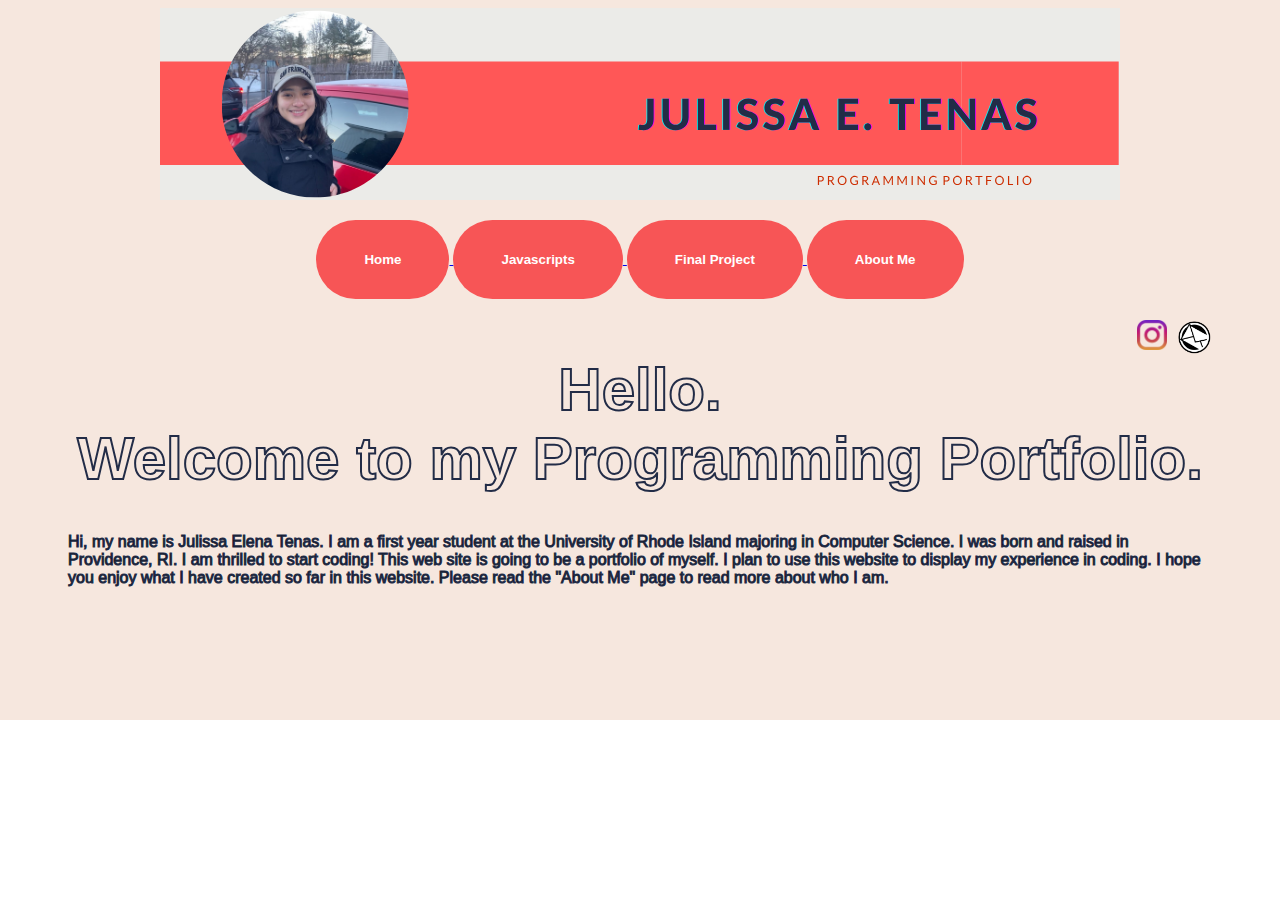
<file: index.html>
<!DOCTYPE html>
<html>
        <head>
                <link rel="stylesheet" href="style4.css">
                <meta charset="utf-8">
        <title>Julissa's Programming Portfolio</title>
                <center><img src="mybanner.svg" alt="Julissa E. Tenas Programming Portfolio"></center>
                <style>
                body {
                        background-image: url("mybackground.png");
                        background-repeat: no-repeat;
                        background-size: cover;
                        }
                        #insta {
                                float: right;
                                margin-left: 5px;
                                margin-right: 5px;
                                margin-top: 5px;
                                width: 30px;
                                height: 30px;
                        }
                        #e-mail {
                                float: right;
                                margin-left: 5px;
                                margin-right: 60px;
                                margin-top: 5px;
                                width: 35px;
                                height: 35px;
                        }
                        #main {
                                margin-left: 60px;
                                margin-right: 60px;
                        }
                </style>
                
                
        </head>
         <body>
                 <center>
                         <a href="index.html"><button class="btn btn--primary">Home</button>
                         </a>
                         <a href="javascripts.html"><button class="btn btn--secondary">Javascripts</button>
                         </a>
                         <a href="final_project.html"><button class="btn btn--accent">Final Project</button>
                         </a>
                         <a href="about.html"><button class="btn btn--accent1">About Me</button>
                         </a>
                 </center>
                         <a href="mailto:julissa_tenas@uri.edu"><img id="e-mail" src="email.png">
                         </a> 
                         <a href="https://www.instagram.com/julissaetenas/?hl=en"><img id="insta" src="instagram.png">
                         </a>
                 <div><center><h1 class="h1">Hello.<br> Welcome to my Programming Portfolio.</h1></center></div>
<div><p id="main" class="home-page"> Hi, my name is Julissa Elena Tenas. I am a first year student at the University of Rhode Island majoring in Computer Science. I was born and raised in
        Providence, RI. I am thrilled to start coding! This web site is going to be a portfolio of myself. I plan to use this website to display my experience in coding. I hope
        you enjoy what I have created so far in this website. Please read the "About Me" page to read more about who I am.</p></div>         
        </body>
        
</html>
</file>
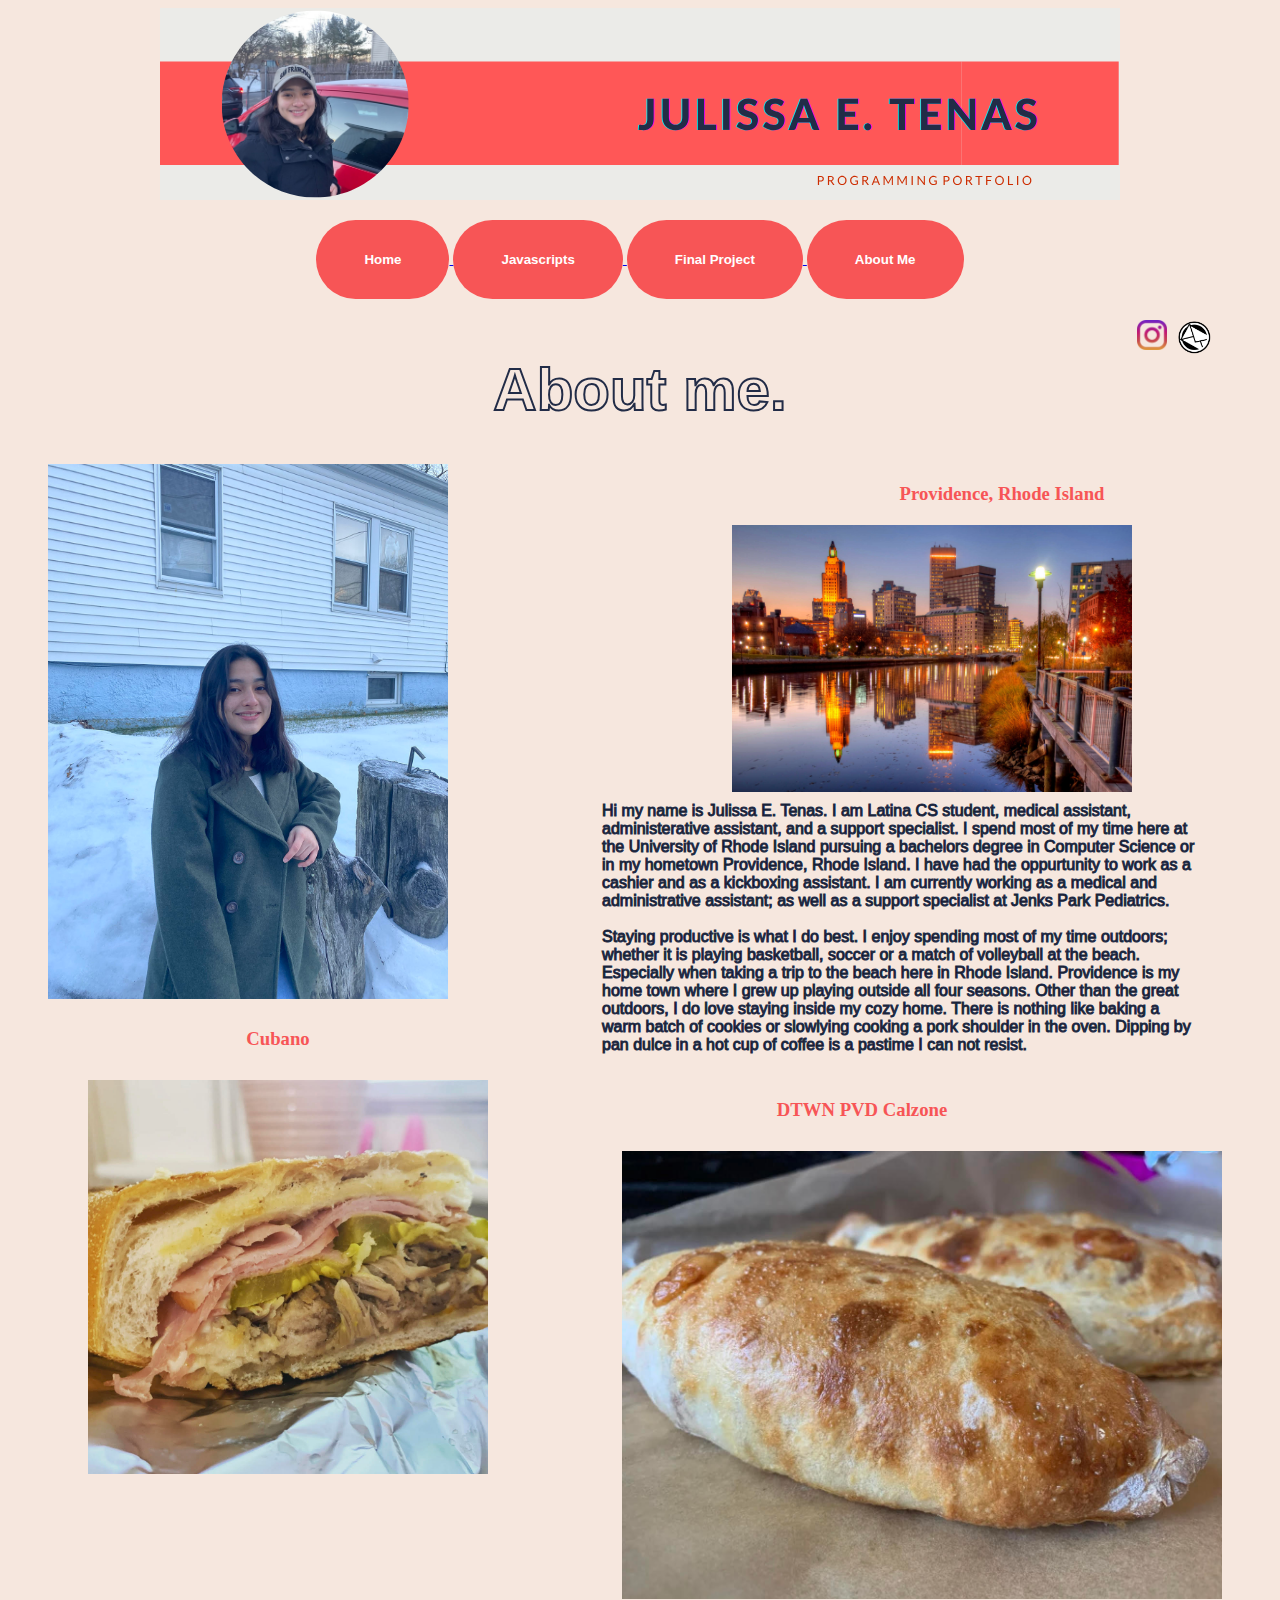
<file: about.html>
<!DOCTYPE html>
<html>
        <head>
                <link rel="stylesheet" href="style4.css">
                <meta charset="utf-8">
                <title>Julissa's Programming Portfolio</title>
                <center>
                        <img src="mybanner.svg" alt="Computer Science 106 THE JOY OF PROGRAMMING Banner">
                </center>
                <style>
                body {
                        background-image: url("mybackground.png");
                        background-repeat: no-repeat;
                        background-size: cover;
                }
                        #aboutmepara {
                                margin-top: 10px;
                                width: 600px;
                                float: right;
                                margin-left: 60px;
                                margin-right: 70px;
                        }
                        #julissa-pic {
                                width: 400px;
                                float: left;
                                margin-left: 40px;
                                margin-right: 30px;
                        }
                        #homecity {
                                width: 400px;
                                float: right;
                                margin-bottom: 0px;
                                text-align: center;
                                margin-left: 60px;
                                margin-right: 70px;
                        }
                        .city {
                              align-items: center;
                        }
                        #cubanosammy {
                                width: 400px;
                                float: left;
                                margin-bottom: 35px;
                                margin-top: 10px;
                                margin-left: 40px;
                                margin-right: 30px;
                        }
                        #pvdcalzone {
                                width: 600px;
                                float: right;
                                margin-top: 10px;
                                margin-bottom:35px;
                                margin-left: 40px;
                                margin-right: 25px;
                        }
                         #insta {
                                float: right;
                                margin-left: 5px;
                                margin-right: 5px;
                                margin-top: 5px;
                                width: 30px;
                                height: 30px;
                        }
                        #e-mail {
                                float: right;
                                margin-left: 5px;
                                margin-right: 60px;
                                margin-top: 5px;
                                width: 35px;
                                height: 35px;
                        }
                        #cubanotext {
                                margin-left: 30px;
                                margin-bottom: 10px:
                        }
                        #calzone {
                                margin-left: 800px;
                                margin-bottom: 10px;
                                margin-right: 400px;
                        }
                        #pvd {
                                margin-right: 30px;
                        }
                </style>
        
        </head>
        <body>
                <center>
                        <a href="index.html"><button class="btn btn--primary">Home</button>
                        </a>
                        <a href="javascripts.html"><button class="btn btn--secondary">Javascripts</button>
                        </a>
                        <a href="final_project.html"><button class="btn btn--accent">Final Project</button>
                        </a>
                         <a href="about.html"><button class="btn btn--accent1">About Me</button>
                        </a>
                </center>
                         <a href="mailto:julissa_tenas@uri.edu"><img id="e-mail" src="email.png">
                         </a> 
                         <a href="https://www.instagram.com/julissaetenas/?hl=en"><img id="insta" src="instagram.png">
                         </a>
                <div>
                        <h1 class="h1">About me.</h1>
                </div>
               <img id="julissa-pic" src="julissapic.JPG">
                <div id="homecity">
                        <h3 id="pvd" class="city">Providence, Rhode Island</h3>
                        <img id="homecity" src="homecity.jpg">
                </div>
                <div>
                       <p class="aboutme-para" id="aboutmepara">
                        Hi my name is Julissa E. Tenas. I am Latina CS student, medical assistant, administerative assistant,
                        and a support specialist. I spend most of my time here at the University of Rhode Island pursuing a bachelors degree in Computer Science or in my hometown Providence,
                        Rhode Island. I have had the oppurtunity to work as a cashier and as a kickboxing assistant. I am currently working as a medical and administrative
                        assistant; as well as a support specialist at Jenks Park Pediatrics.<br>
                        <br>Staying productive is what I do best. I enjoy spending most of my time outdoors; whether it is playing basketball, soccer or a match of volleyball at the beach.
                        Especially when taking a trip to the beach here in Rhode Island. Providence is my home town where I grew up playing outside all four seasons. Other than the great
                        outdoors, I do love staying inside my cozy home. There is nothing like baking a warm batch of cookies or slowlying cooking a pork shoulder in the oven. Dipping by pan
                        dulce in a hot cup of coffee is a pastime I can not resist.
                        </p>
                </div>
                        <div id="cubanosammy"> 
                                <h3 id="cubanotext" class="sandwhich">Cubano</h3>
                                <img id="cubanosammy" src="cubano.jpg" alt="Cubano Sandwhich">
                        </div>
                        <div id="pvdcalzone">
                                <h3 class="calzone">DTWN PVD Calzone</h3>
                        <img id="pvdcalzone" src="calzone.jpg" alt="Downtown Providence Calzone">
                        </div>
</file>
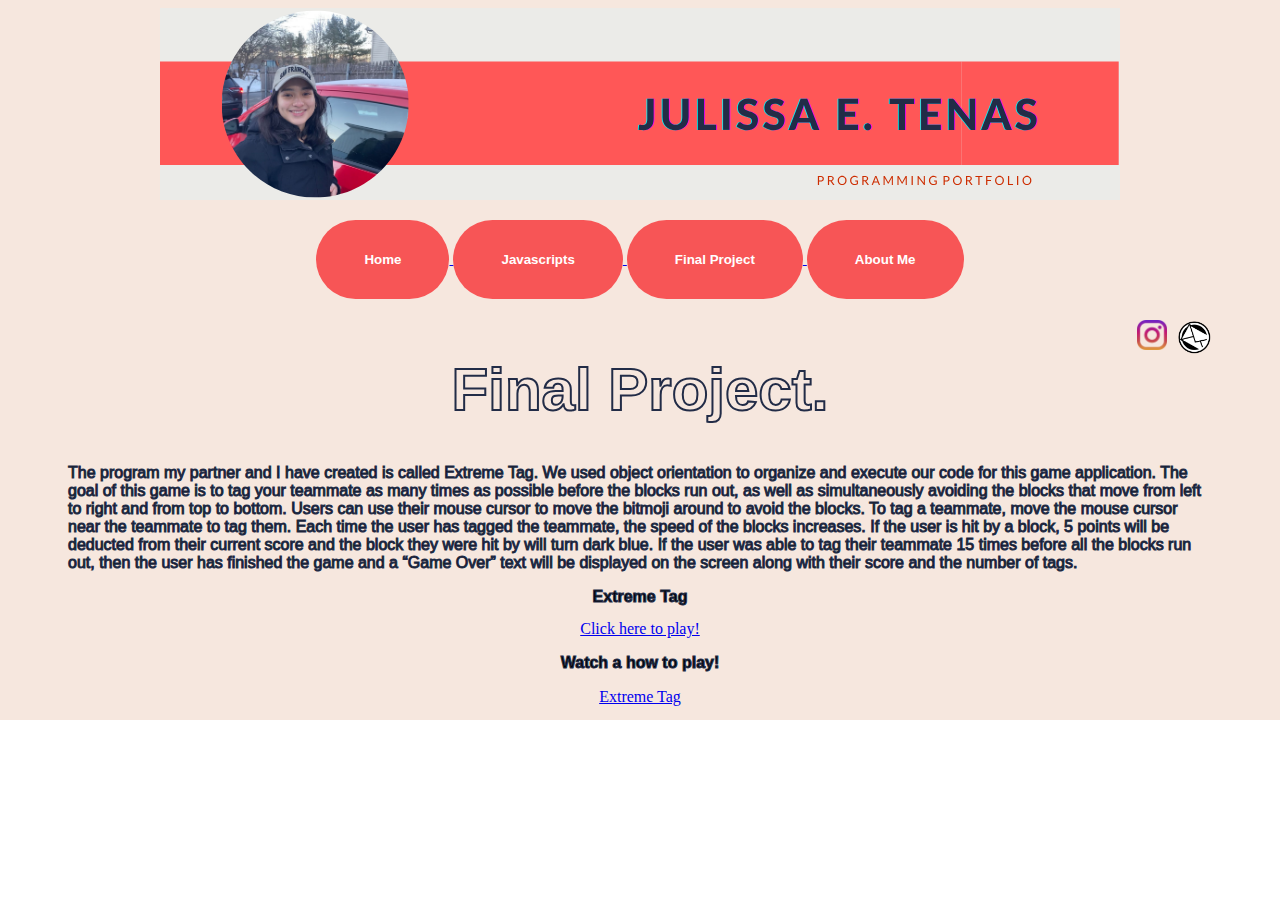
<file: final_project.html>
<!DOCTYPE html>
<html>
        <head>
                <link rel="stylesheet" href="style4.css">
                <meta charset="utf-8">
        <title>Julissa's Programming Portfolio</title>
                <center>
                        <img src="mybanner.svg" alt="Computer Science 106 THE JOY OF PROGRAMMING Banner">
                </center>
                <style>
                body {
                        background-image: url("mybackground.png");
                        background-repeat: no-repeat;
                        background-size: cover;
                }
                          #insta {
                                float: right;
                                margin-left: 5px;
                                margin-right: 5px;
                                margin-top: 5px;
                                width: 30px;
                                height: 30px;
                        }
                        #e-mail {
                                float: right;
                                margin-left: 5px;
                                margin-right: 60px;
                                margin-top: 5px;
                                width: 35px;
                                height: 35px;
                        }
                        #mainFP {
                                margin-left: 60px;
                                margin-right: 60px;
                        }
                        #extremeTag
                        {
                                color: rgb(0,0,0);    
                        }
                        </style>
                </head>
        <body>
                <center>
                        <a href="index.html"><button class="btn btn--primary">Home</button>
                        </a>
                        <a href="javascripts.html"><button class="btn btn--secondary">Javascripts</button>
                        </a>
                        <a href="final_project.html"><button class="btn btn--accent">Final Project</button>
                        </a>
                         <a href="about.html"><button class="btn btn--accent1">About Me</button>
                        </a>
                </center>
                         <a href="mailto:julissa_tenas@uri.edu"><img id="e-mail" src="email.png">
                         </a> 
                         <a href="https://www.instagram.com/julissaetenas/?hl=en"><img id="insta" src="instagram.png">
                         </a>
                <div>
                        <h1 class="h1">Final Project.</h1>
                </div>
                <div>
                        <p id="mainFP" class="final-description-para">
                                The program my partner and I have created is called Extreme Tag. We used object orientation to organize and execute our code for this game application. The goal of this game is to tag your teammate as many times as possible before the blocks run out, as well as simultaneously avoiding the blocks that move from left to right and from top to bottom. Users can use their mouse cursor to move the bitmoji around to avoid the blocks. To tag a teammate, move the mouse cursor near the teammate to tag them. Each time the user has tagged the teammate, the speed of the blocks increases. If the user is hit by a block, 5 points will be deducted from their current score and the block they were hit by will turn dark blue. If the user was able to tag their teammate 15 times before all the blocks run out, then the user has finished the game and a “Game Over” text will be displayed on the screen along with their score and the number of tags.
                        </p>
                        <div> <center>
                                <h2 class= "final-description-para">Extreme Tag</h2><a href="https://www.khanacademy.org/computer-programming/tenas_final/4769819818770432">Click here to play!</a>
                                </center></div>
                </div>
                <div><center><h3 class ="final-description-para">Watch a how to play!</h3><a href="https://drive.google.com/file/d/1ouzy6KxL45nR0JTENuOmCSRZFezxyDbn/view?usp=sharing">Extreme Tag</a></center></div>
        </body>
                        </html>
</file>
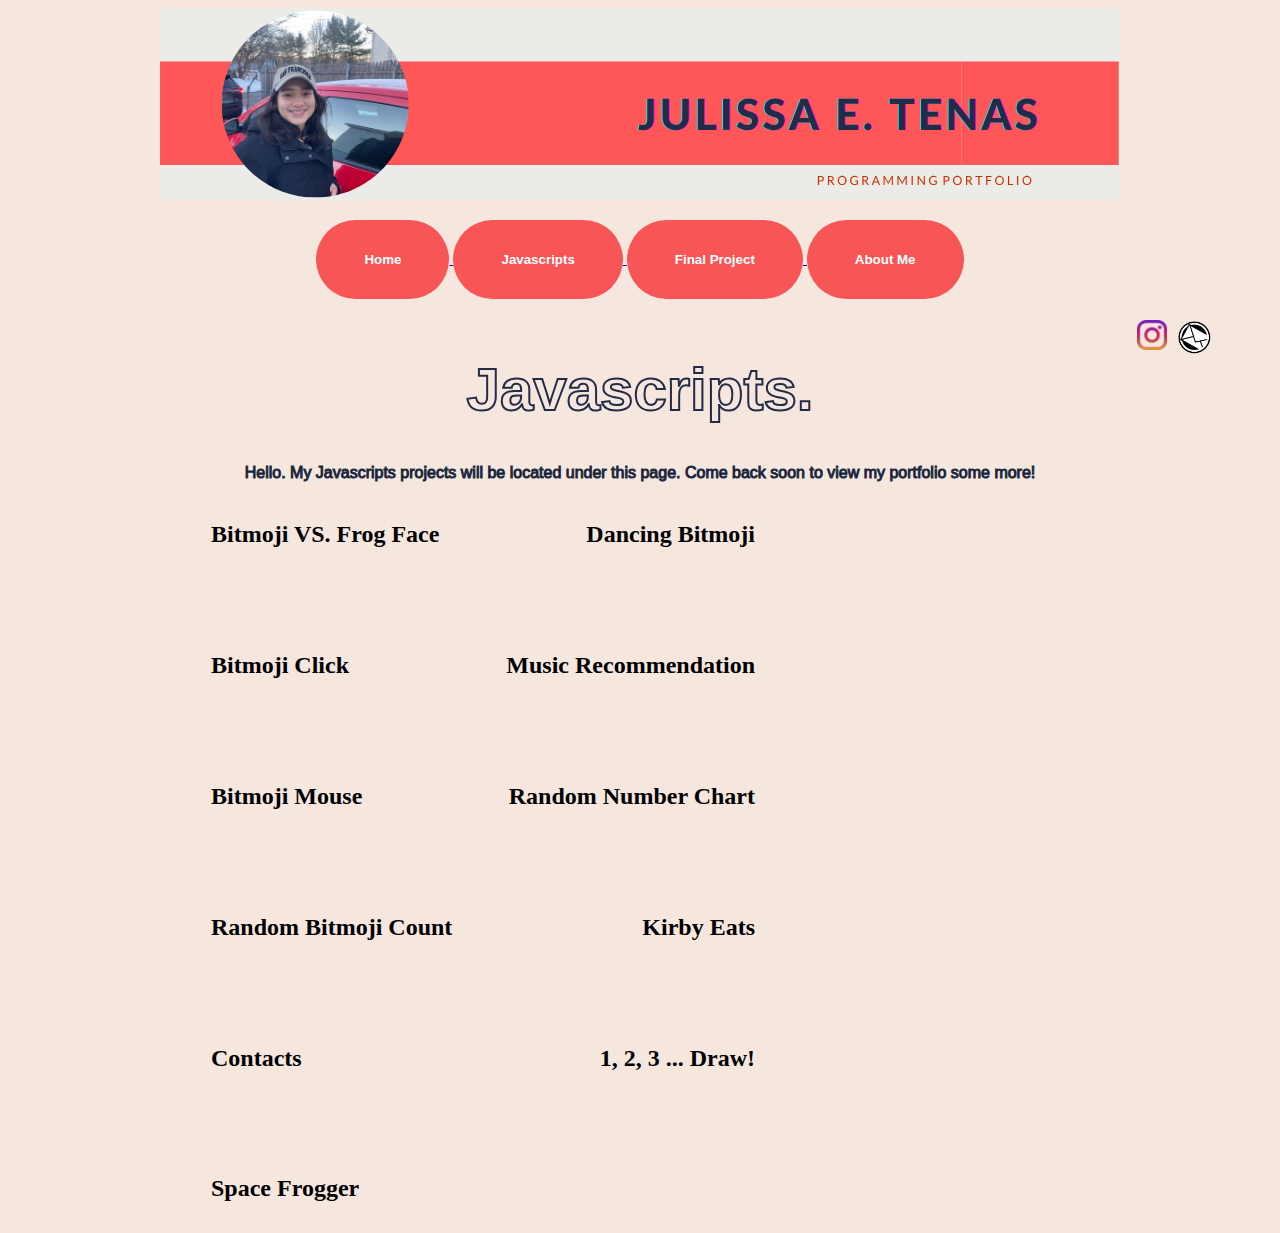
<file: javascripts.html>
<!DOCTYPE html>
<html>
        <head>
                <link rel="stylesheet" href="style4.css">
                <meta charset="utf-8">
        <title>Julissa's Programming Portfolio</title>
                <center>
                        <img src="mybanner.svg" alt="Julissa E. Tenas Programming Portfolio">
                </center>
                <style>
                body {
                        background-image: url("mybackground.png");
                        background-repeat: no-repeat;
                        background-size: cover;
                }
                          #insta
                        {
                                float: right;
                                margin-left: 5px;
                                margin-right: 5px;
                                margin-top: 5px;
                                width: 30px;
                                height: 30px;
                        }
                        #e-mail
                        {
                                float: right;
                                margin-left: 5px;
                                margin-right: 60px;
                                margin-top: 5px;
                                width: 35px;
                                height: 35px;
                        }
                        .bitmojiraceanimation
                        {
                                margin-right:50px;
                                float: left;
                                margin-left:200px;
                        }
                        #bitmojirace
                        {
                                color: rgb(0,0,0);
                        }
                        #bitmojidance
                        {
                                color: rgb(0,0,0);
                        }
                        .bitmojidancing 
                        {
                                float: right;
                                margin-right:200px;
                        }
                        #bitmojiClick
                        {
                                color: rgb(0,0,0);
                        }
                        .bitmojiClicking 
                        {
                                float: left;
                                margin-left:200px;
                                margin-right:50px;
                                margin-top: 60px;
                        }
                        #musicRec 
                        {
                                color: rgb(0,0,0);
                        }
                        .musicRecommendation 
                        {
                                float: right;
                                margin-right: 200px;
                                margin-top: 60px;
                        }
                        .bitmojiFollow
                        {
                                margin-right:50px;
                                float: left;
                                margin-top: 60px;
                                margin-left:200px;
                        }
                        #bitFollow
                        {
                                color: rgb(0,0,0);    
                        }
                         .randomNumberChart
                        {
                                float: right;
                                margin-right: 200px;
                                margin-top: 60px;
                        }
                         #chart
                        {
                                color: rgb(0,0,0);    
                        }
                        .bitmojiLineUp
                        {
                                margin-right:50px;
                                float: left;
                                margin-top: 60px;
                                margin-left:200px;
                        }
                        #lineup
                        {
                                color: rgb(0,0,0);    
                        }
                         .bitmojiTag
                        {
                                float: right;
                                margin-right: 200px;
                                margin-top: 60px;
                        }
                        #tag
                        {
                                color: rgb(0,0,0);    
                        }
                        .contactLists
                        {
                                margin-right:50px;
                                float: left;
                                margin-top: 60px;
                                margin-left:200px;
                        }
                        #contact
                        {
                                color: rgb(0,0,0);
                        }
                          .numberTrace
                        {
                                float: right;
                                margin-right: 200px;
                                margin-top: 60px;
                        }
                        #123Draw
                        {
                                color: rgb(0,0,0);    
                        }
                        #spaceFrogger
                        {
                                color: rgb(0,0,0);
                        }
                        .bitmojiFrogger 
                        {
                                float: left;
                                margin-left:200px;
                                margin-right:50px;
                                margin-top: 60px;
                        }
                </style>
        </head>
        <body>
                <center>
                        <a href="index.html"><button class="btn btn--primary">Home</button>
                        </a>
                        <a href="javascripts.html"><button class="btn btn--secondary">Javascripts</button>
                        </a>
                        <a href="final_project.html"><button class="btn btn--accent">Final Project</button>
                        </a>
                        <a href="about.html"><button class="btn btn--accent1">About Me</button>
                        </a> 
                </center>
                         <a href="mailto:julissa_tenas@uri.edu"><img id="e-mail" src="email.png">
                         </a> 
                         <a href="https://www.instagram.com/julissaetenas/?hl=en"><img id="insta" src="instagram.png">
                         </a>
                <div>
                        <h1 class="h1">Javascripts.</h1>
                </div>
                <div>
                        <p class="javascripts-para">
                        Hello. My Javascripts projects will be located under this page. Come back soon to view my portfolio some more!
                        </p>
                        <table>
                                <tr>
                                        <td>
                                                <div class = "bitmojiraceanimation">
                                                <h2 id = "bitmojirace">Bitmoji VS. Frog Face</h2><a href="https://www.khanacademy.org/computer-programming/tenas_racingbitmojifun/5728845811466240"></a>
                                                        <script src = "https://www.khanacademy.org/computer-programming/tenas_racingbitmojifun/5728845811466240/embed.js?editor=no&buttons=no&author=no&embed=yes">
                                                        </script>
                                                </div>
                                        </td>
                                        <td>
                                                <div class = "bitmojidancing">
                                                        <h2 id = "bitmojidance">Dancing Bitmoji</h2><a href="https://www.khanacademy.org/computer-programming/tenas_dancingbitmojifun/6342870958129152"></a>
                                                        <script src ="https://www.khanacademy.org/computer-programming/tenas_dancingbitmojifun/6342870958129152/embed.js?editor=no&buttons=no&author=no&embed=yes">
                                                        </script>
                                                </div>
                                        </td>
                                </tr>
                                <tr>
                                        <td>
                                                <div class = "bitmojiClicking">
                                                        <h2 id = "bitmojiClick">Bitmoji Click</h2><a href="https://www.khanacademy.org/computer-programming/tenas_resizebitmoji/6396675473063936"></a>
                                                        <script src = "https://www.khanacademy.org/computer-programming/tenas_resizebitmoji/6396675473063936/embed.js?editor=no&buttons=no&author=no&embed=yes">
                                                        </script>
                                                </div>
                                        </td>
                                        <td>
                                                <dix class = "musicRecommendation">
                                                        <h2 id = "musicRec">Music Recommendation</h2><a href="https://www.khanacademy.org/computer-programming/tenas_decision/4826155048812544"></a>
                                                        <script src = "https://www.khanacademy.org/computer-programming/tenas_decision/4826155048812544/embed.js?editor=no&buttons=no&author=no&embed=yes">
                                                        </script>
                                                        </div>
                                        </td>
                                </tr>
                                <tr>
                                        <td>
                                                <div class = "bitmojiFollow">
                                                        <h2 id = "bitFollow">Bitmoji Mouse</h2><a href="https://www.khanacademy.org/computer-programming/tenas_follow/5261649230479360"></a>
                                                        <script src ="https://www.khanacademy.org/computer-programming/tenas_follow/5261649230479360/embed.js?editor=no&buttons=no&author=no&embed=yes">
                                                        </script>
                                        </td>
                                        <td>
                                                <div class = "randomNumberChart">
                                                        <h2 id = "chart">Random Number Chart</h2><a href="https://www.khanacademy.org/computer-programming/tenas_formatted_integers/5220526353072128"></a>
                                                        <script src = "https://www.khanacademy.org/computer-programming/tenas_formatted_integers/5220526353072128/embed.js?editor=no&buttons=no&author=no&embed=yes">
                                                        </script>                                                       
                                        </td>
                                </tr>
                                <tr>
                                        <td>
                                                <div class ="bitmojiLineUp">
                                                        <h2 id ="lineup">Random Bitmoji Count</h2><a href="https://www.khanacademy.org/computer-programming/tenas_bitmoji_line/5008032745439232"></a>
                                                        <script src = "https://www.khanacademy.org/computer-programming/tenas_bitmoji_line/5008032745439232/embed.js?editor=no&buttons=no&author=no&embed=yes">
                                                        </script>
                                        </td>
                                        <td>
                                                <div class = "bitmojiTag">
                                                <h2 id ="tag">Kirby Eats</h2><a href="https://www.khanacademy.org/computer-programming/tenas_tag/4596452052484096"></a>
                                                        <script src = "https://www.khanacademy.org/computer-programming/tenas_tag/4596452052484096/embed.js?editor=no&buttons=no&author=no&embed=yes">
                                                        </script>
                                        </td>
                                </tr>
                                <tr>
                                        <td>
                                                <div class = "contactLists">
                                                        <h2 id = "contact">Contacts</h2> <a href="https://www.khanacademy.org/computer-programming/tenas_contacts/4599757187104768"></a>
                                                        <script src = "https://www.khanacademy.org/computer-programming/tenas_contacts/4599757187104768/embed.js?editor=no&buttons=no&author=no&embed=yes">
                                                        </script>
                                        </td>
                                        <td>
                                                <div class = "numberTrace">
                                                        <h2 id = "123Draw">1, 2, 3 ... Draw!</h2> <a href="https://www.khanacademy.org/computer-programming/educational-app/4708987458076672"></a>
                                                        <script src="https://www.khanacademy.org/computer-programming/educational-app/4708987458076672/embed.js?editor=no&buttons=no&author=no&embed=yes">
                                                        </script>
                                        </td>
                                </tr>
                                <tr>
                                        <td>
                                                <div class = "bitmojiFrogger">
                                                        <h2 id = "spaceFrogger">Space Frogger</h2><a href="https://www.khanacademy.org/computer-programming/tenas_frogger/5080354791669760"></a></h2>
                                                        <script src="https://www.khanacademy.org/computer-programming/tenas_frogger/5080354791669760/embed.js?editor=no&buttons=no&author=no&embed=yes">
                                                        </script>
                                        </td>
                                </tr>
                        </table>
        </body>
</html>
</file>
<file: style4.css>
.h1{
  display: flex;
  align-items: center;
  justify-content: center;
  font-size: 60px;
  font-family: 'Montserrat',sans-serif;
  -webkit-text-fill-color:transparent;
  -webkit-text-stroke: 2px rgb(34,44,71);
}

.home-page {
  display: flex;
  align-items: center;
  justify-content: center;
  font-size: 1rem;
  font-family: Lato, Helvetica, sans-serif;
  -webkit-text-fill-color: black;
  -webkit-text-stroke: 1px rgb(34,44,71);
}
.javascripts-para {
  display: flex;
  align-items: center;
  justify-content: center;
  font-size: 1rem;
  font-family: Lato, Helvetica, sans-serif;
  -webkit-text-fill-color: black;
  -webkit-text-stroke: 1px rgb(34,44,71);
}
.final-description-para {
  display: flex;
  align-items: center;
  justify-content: center;
  font-size: 1rem;
  font-family: Lato, Helvetica, sans-serif;
  -webkit-text-fill-color: black;
  -webkit-text-stroke: 1px rgb(34,44,71);
}
.aboutme-para {
  display: flex;
  align-items: center;
  justify-content: center;
  font-size: 1rem;
  font-family: Lato, Helvetica, sans-serif;
  -webkit-text-fill-color: black;
  -webkit-text-stroke: 1px rgb(34,44,71);
}
.sandwhich {
  font-famly: Lato, Helvetica, sans-serif;
  position: center;
  margin-bottom: 20px;
  text-align: center;
  width: 400px;
  color: rgb(247, 85, 86);
}
.calzone {
  font-famly: Lato, Helvetica, sans-serif;
  position: center;
  margin-bottom: 20px;
  text-align: center;
  margin-left: 15px;
  width: 400px;
  color: rgb(247, 85, 86);
}
.city {
  font-famly: Lato, Helvetica, sans-serif;
  position: center;
  margin-bottom: 20px;
  text-align: center;
  width: 400px;
  color: rgb(247, 85, 86);
}
.btn {
  border-radius: 40px;
  border: 0; 
  font size: 1.8rem;
  font-weight: 600;
  margin: 1rem 0;
  padding: 2rem 3rem;
  text-transform: uppercase:
    white-space: nowrap;
}
.btn--primary {
  background: rgb(247, 85, 86);
  color: white;
}
.btn--primary:hover {
  background: rgb(230, 105, 105);
}
.btn--secondary {
  background: rgb(247, 85, 86);
  color: white;
}
.btn--secondary:hover {
  background: rgb(230, 105, 105);
  }
.btn--accent {
  background: rgb(247, 85, 86);
  color: white;
}
.btn--accent:hover {
  background: rgb(230, 105, 105);
}
.btn--accent1 {
  background: rgb(247, 85, 86);
  color: white;
}
.btn--accent1:hover {
  background: rgb(230, 105, 105);
}
</file>
